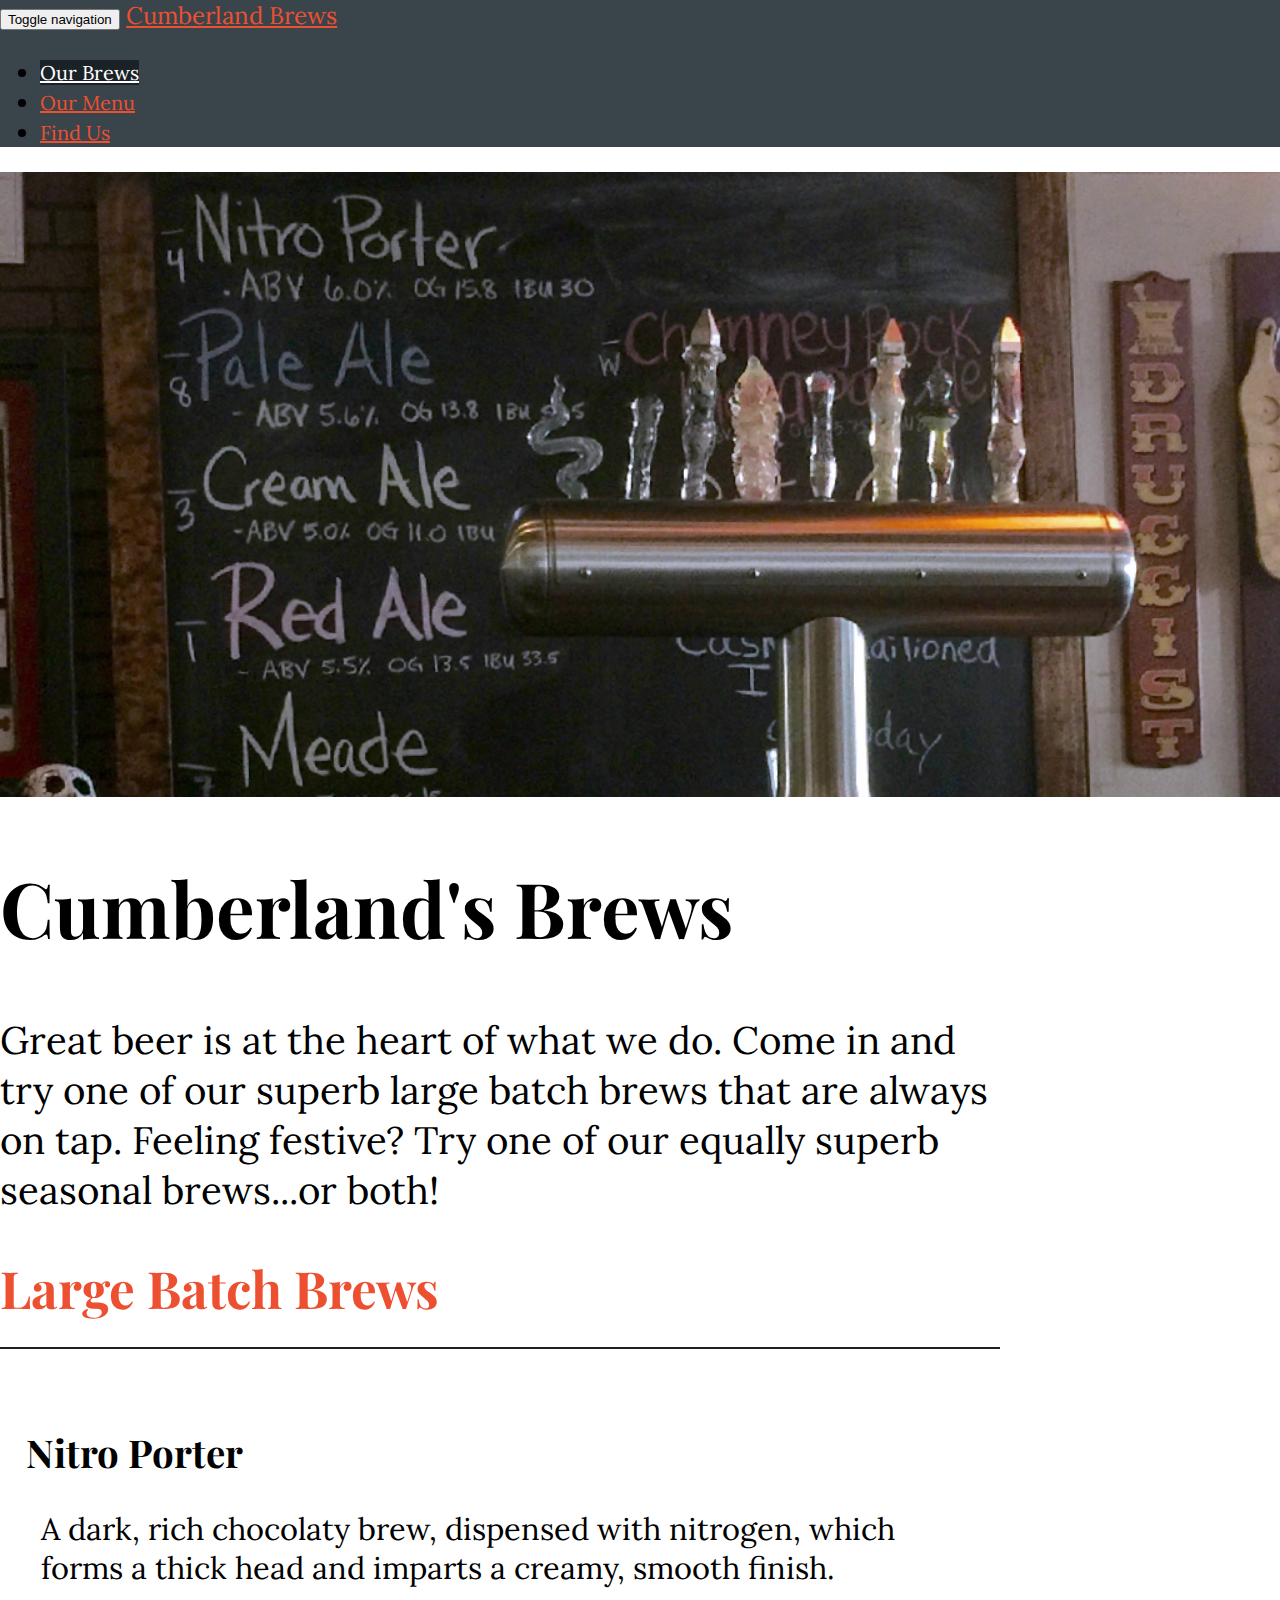
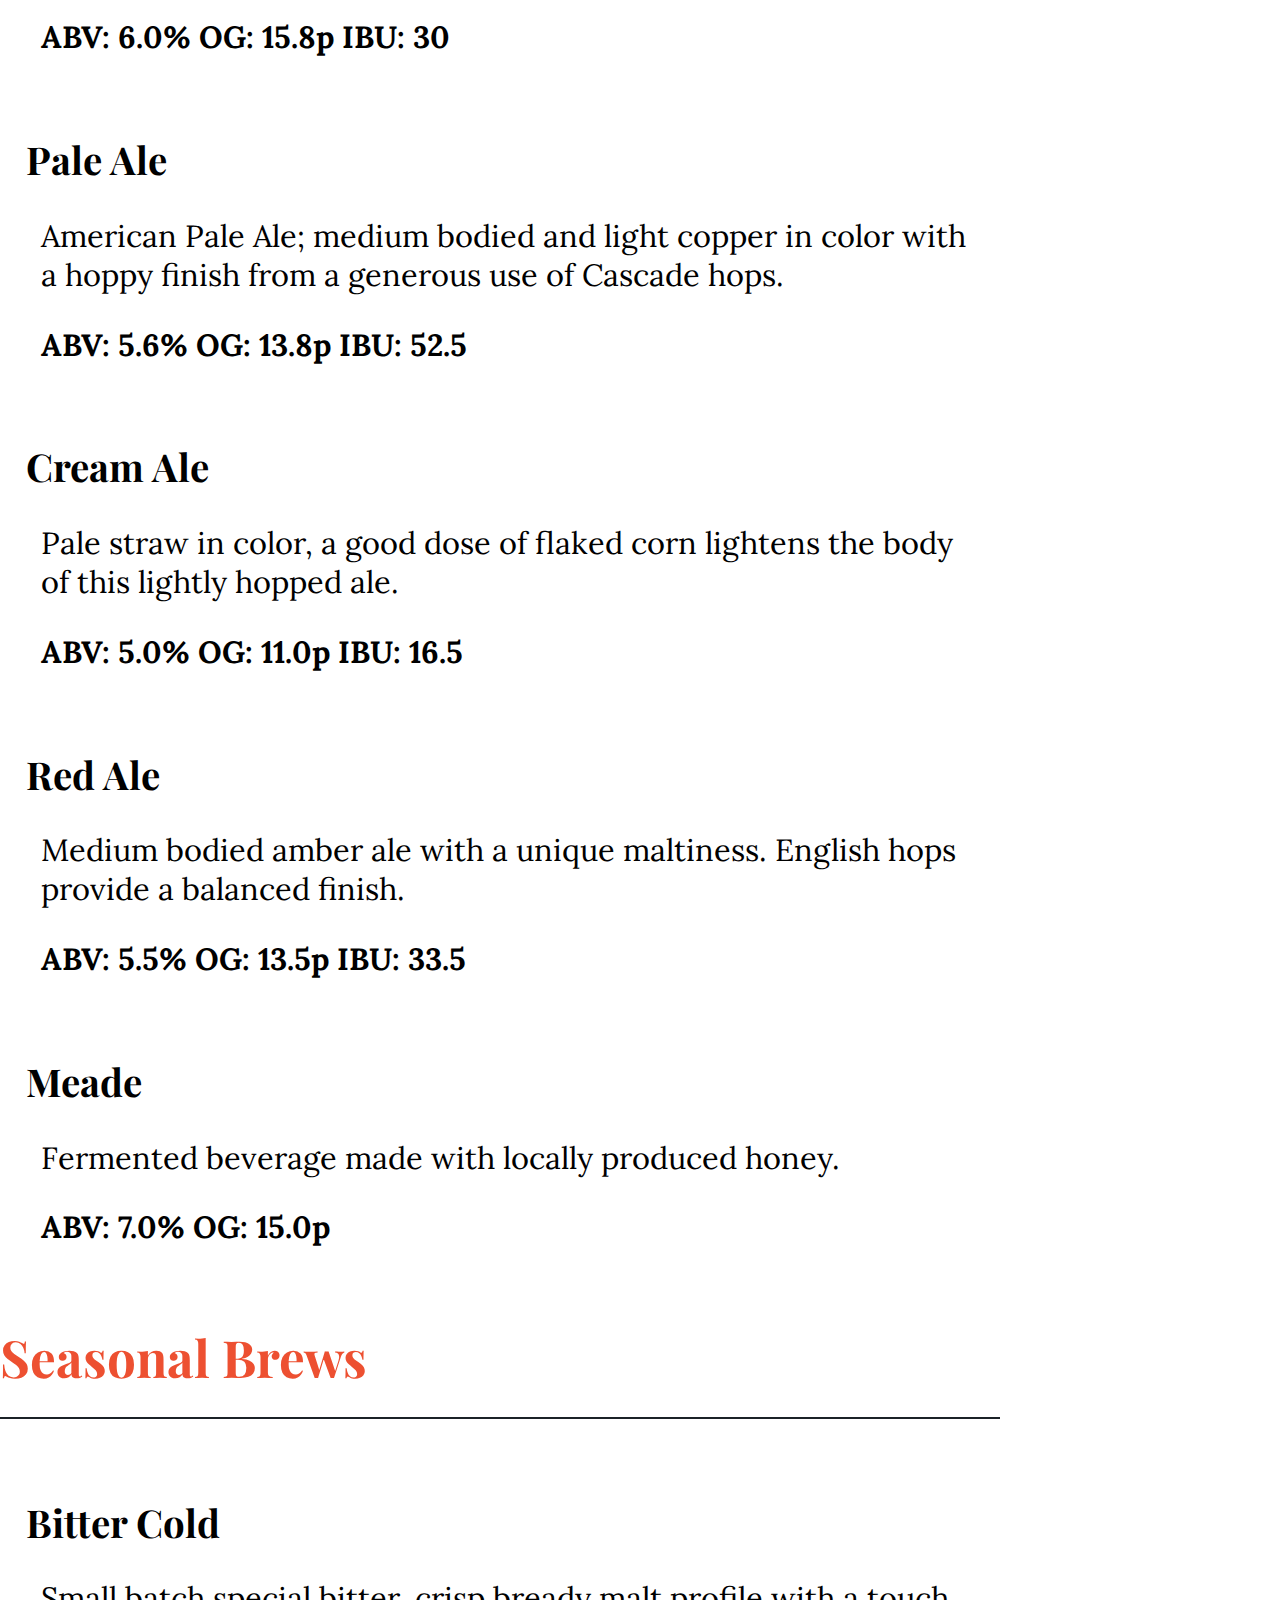
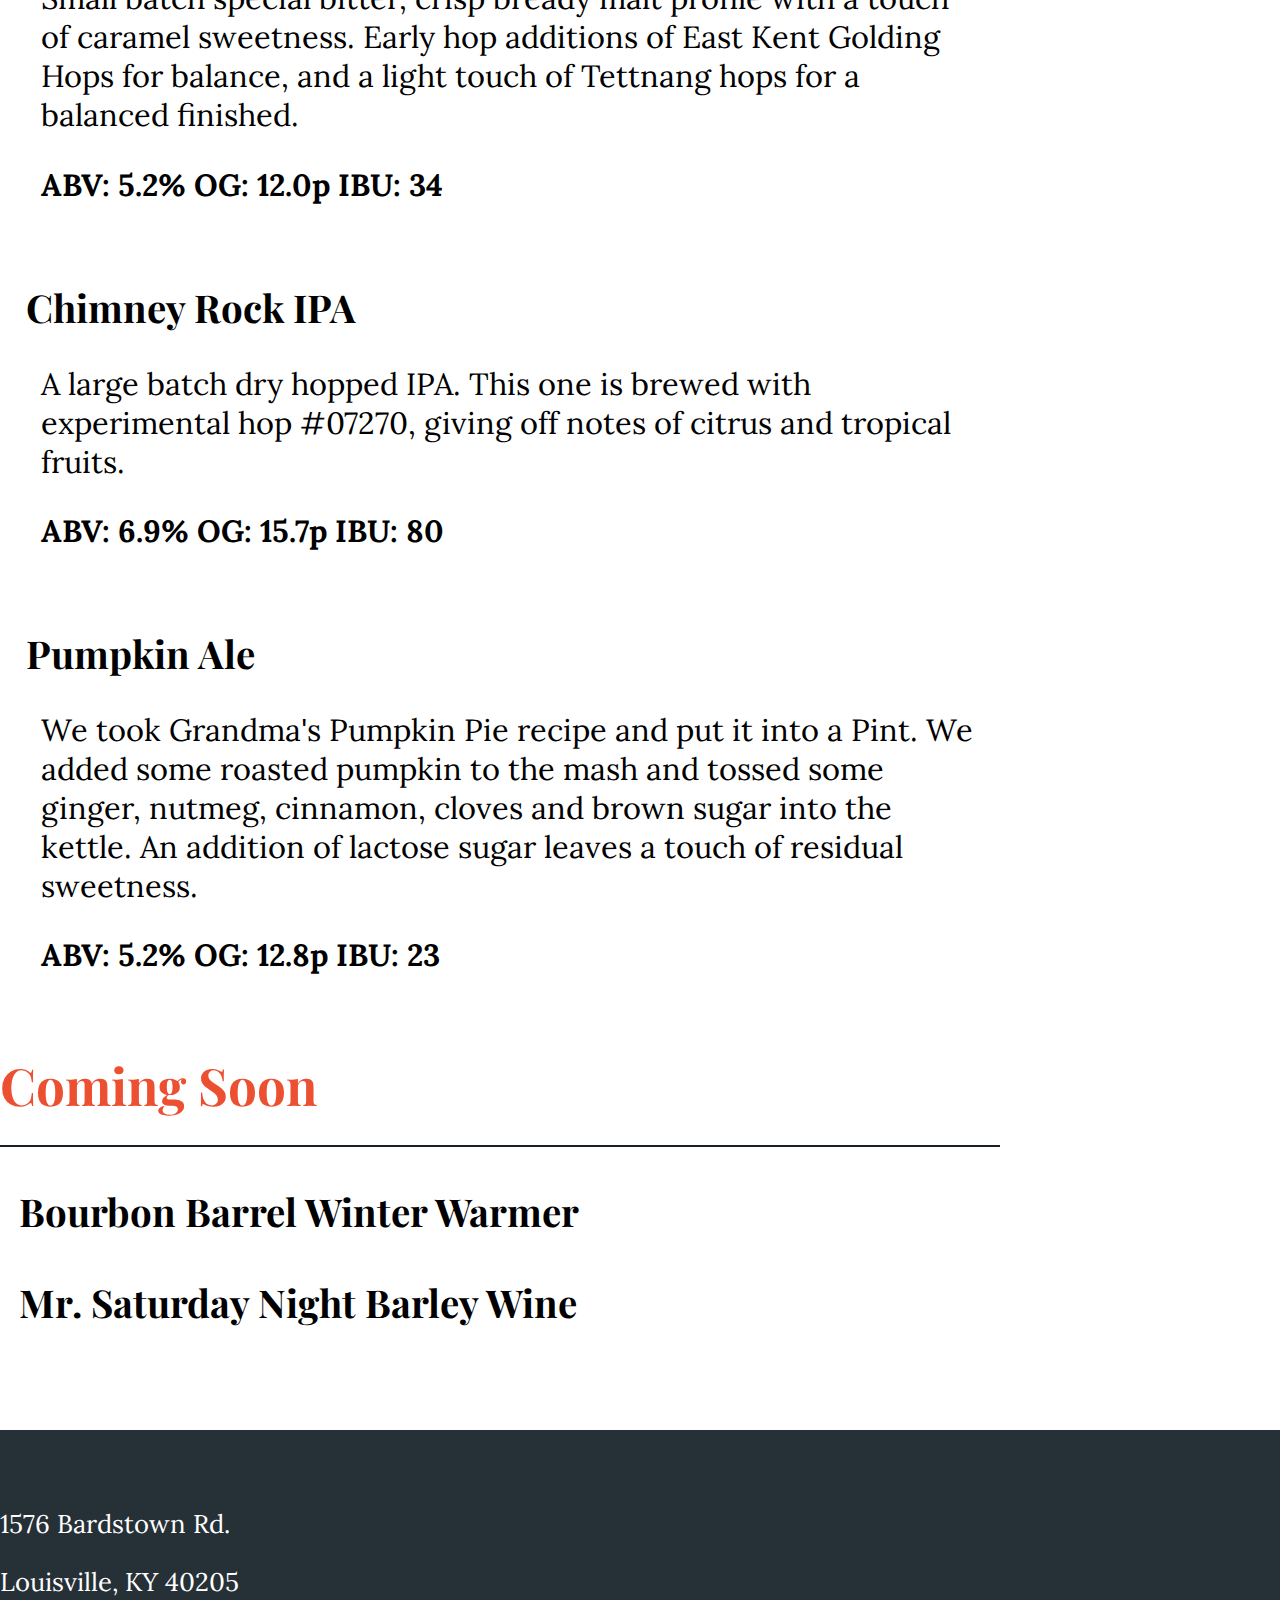
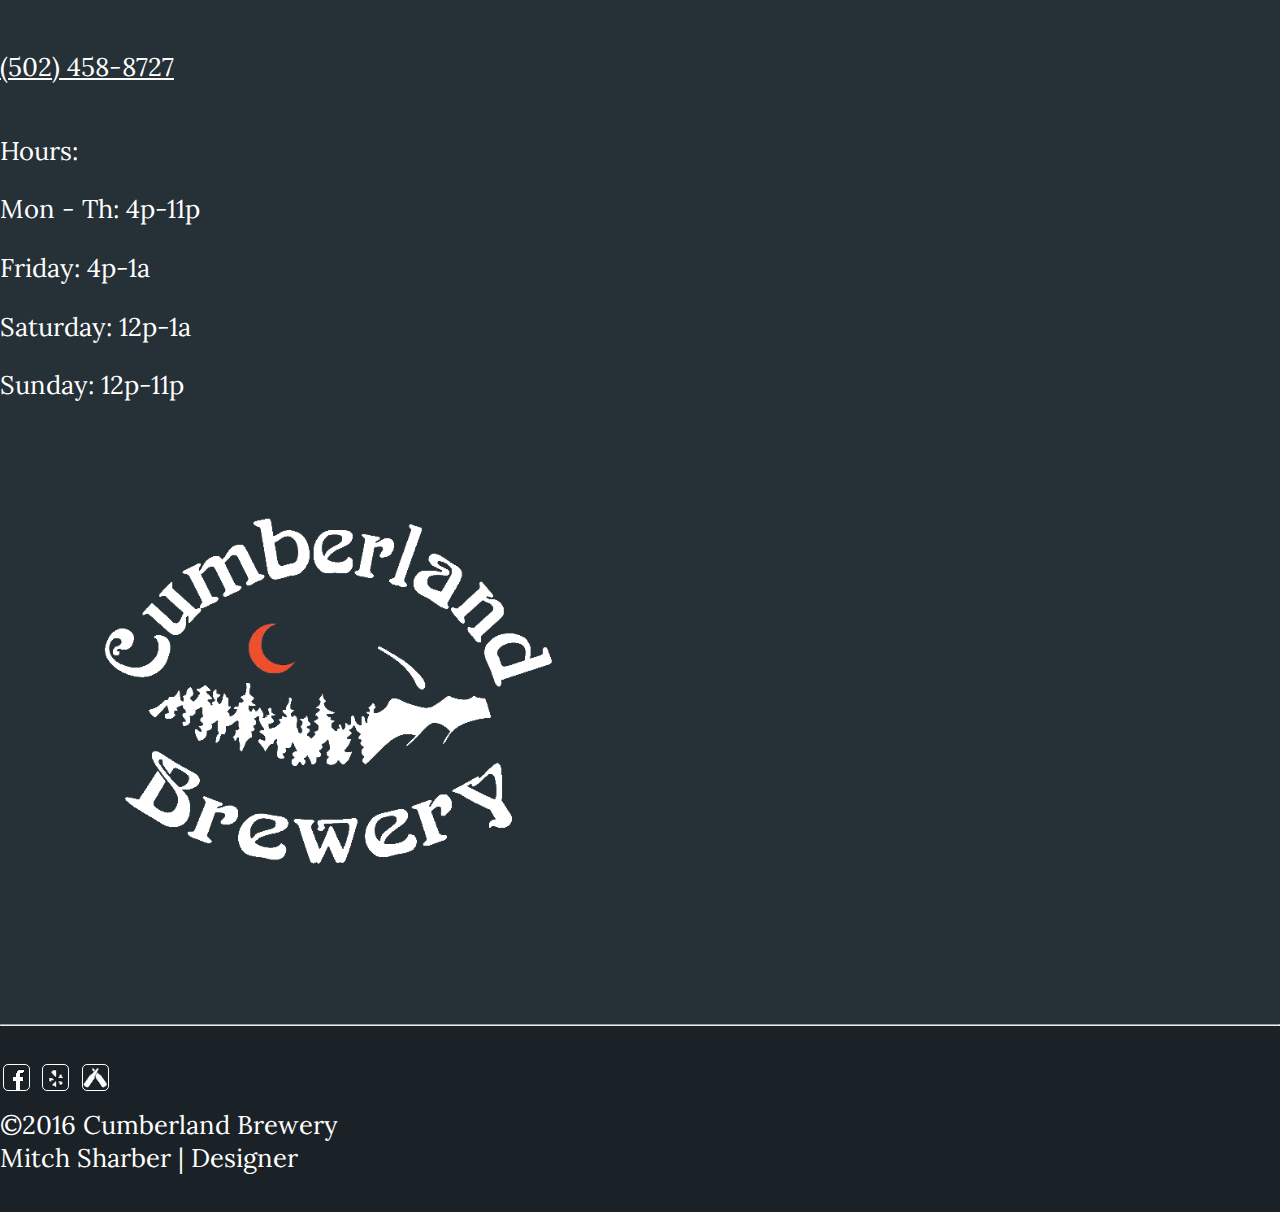
<file: brews.html>
<!DOCTYPE html>
<html>


<head>
	<title>Cumberland Brews | Louisville, KY</title>
	<meta name="viewport" content="width=device-width, initial-scale=1, minimum-scale=1, maximum-scale=1" />

		<!-- CSS Links -->
	<link rel="stylesheet" href="https://maxcdn.bootstrapcdn.com/bootstrap/3.3.6/css/bootstrap.min.css" integrity="sha384-1q8mTJOASx8j1Au+a5WDVnPi2lkFfwwEAa8hDDdjZlpLegxhjVME1fgjWPGmkzs7" crossorigin="anonymous">
	<link href='https://fonts.googleapis.com/css?family=Lora:400,700|Playfair+Display:400,700' rel='stylesheet' type='text/css'>
	<link rel="stylesheet" type="text/css" href="css/main.css">
</head>


<body>

			<!-- Facebook API Script -->
	<div id="fb-root"></div>
	<script>
		(function(d, s, id) {
		  var js, fjs = d.getElementsByTagName(s)[0];
		  if (d.getElementById(id)) return;
		  js = d.createElement(s); js.id = id;
		  js.src = "https://connect.facebook.net/en_US/sdk.js#xfbml=1&version=v2.5&appId=241836819495266";
		  fjs.parentNode.insertBefore(js, fjs);
		}
		(document, 'script', 'facebook-jssdk'));
	</script> <!-- End Facebook Script -->


			<!-- Navbar -->
	<nav class="navbar navbar-inverse navbar-fixed-top" role="navigation">
		<div class="container-fluid">
			<div class="navbar-header">
				<button type="button" class="navbar-toggle collapsed" data-toggle="collapse" data-target="#collapsing-navbar" aria-expanded="false">
					<span class="sr-only">Toggle navigation</span>
					<span class="icon-bar"></span>
					<span class="icon-bar"></span>
					<span class="icon-bar"></span>
				</button>
				<a class="navbar-brand nav-title" href="index.html">Cumberland Brews</a>
			</div>
			<div class="collapse navbar-collapse" id="collapsing-navbar">
				<ul class="nav navbar-nav navbar-right">
					<li><a href="brews.html" id="selected">Our Brews</a></li>
					<li><a href="menu.html">Our Menu</a></li>
					<li><a href="index.html#find">Find Us</a></li>
				</ul>
			</div>
		</div>
	</nav> <!-- End Navbar -->


			<!-- Header Image-->
	<div>
		<img src="img/brews-header.png" class="img-responsive page-header-img" alt="Picture of beer taps with a chalk board in the background listing the various large batch and seasonal beers.">
  </div> <!-- End Header -->


  		<!-- Page Welcome -->
  <div class="container-fluid">
  	<div class="jumbotron page-welcome">
	    <h1>Cumberland's Brews</h1>
	    <p class="lead">Great beer is at the heart of what we do. Come in and try one of our superb large batch brews that are always on tap. Feeling festive? Try one of our equally superb seasonal brews...or both!</p>
    </div>
  </div> <!-- End Page Welcome -->


  		<!-- Brew Feature -->
  <div class="container-fluid page-feature">
  	<div class="row">
  		<div class="col-sm-6">
  			<h1  class="brew-subtitle">Large Batch Brews</h1>
  			<div class="brew-desc">
					<h2 class="brew-name">Nitro Porter</h2>
					<p>A dark, rich chocolaty brew, dispensed with nitrogen, which forms a thick head and imparts a creamy, smooth finish.</p>
					<p><b>ABV: 6.0% OG: 15.8p IBU: 30</b></p>
				</div>
				<div class="brew-desc">
					<h2 class="brew-name">Pale Ale</h2>
					<p>American Pale Ale; medium bodied and light copper in color with a hoppy finish from a generous use of Cascade hops.</p>
					<p><b>ABV: 5.6% OG: 13.8p IBU: 52.5</b></p>
				</div>
				<div class="brew-desc">
					<h2 class="brew-name">Cream Ale</h2>
					<p>Pale straw in color, a good dose of flaked corn lightens the body of this lightly hopped ale.</p>
					<p><b>ABV: 5.0% OG: 11.0p IBU: 16.5</b></p>
				</div>
				<div class="brew-desc">
					<h2 class="brew-name">Red Ale</h2>
					<p>Medium bodied amber ale with a unique maltiness. English hops provide a balanced finish.</p>
					<p><b>ABV: 5.5% OG: 13.5p IBU: 33.5</b></p>
				</div>
				<div class="brew-desc">
					<h2 class="brew-name">Meade</h2>
					<p>Fermented beverage made with locally produced honey.</p>
					<p><b>ABV: 7.0% OG: 15.0p</b></p>
				</div>
  		</div class="brew-desc">
  		<div class="col-sm-6">
  			<h1 class="brew-subtitle">Seasonal Brews</h1>
				<div class="brew-desc">
					<h2 class="brew-name">Bitter Cold</h2>
					<p>Small batch special bitter, crisp bready malt profile with a touch of caramel sweetness. Early hop additions of East Kent Golding Hops for balance, and a light touch of Tettnang hops for a balanced finished.</p>
					<p><b>ABV: 5.2% OG: 12.0p IBU: 34</b></p>
				</div>
				<div class="brew-desc">
					<h2 class="brew-name">Chimney Rock IPA</h2>
					<p>A large batch dry hopped IPA. This one is brewed with experimental hop #07270, giving off notes of citrus and tropical fruits.</p>
					<p><b>ABV: 6.9% OG: 15.7p IBU: 80</b></p>
				</div>
				<div class="brew-desc">
					<h2 class="brew-name">Pumpkin Ale</h2>
					<p>We took Grandma's Pumpkin Pie recipe and put it into a Pint. We added some roasted pumpkin to the mash and tossed some ginger, nutmeg, cinnamon, cloves and brown sugar into the kettle. An addition of lactose sugar leaves a touch of residual sweetness.</p>
					<p><b>ABV: 5.2% OG: 12.8p IBU: 23</b></p>
				</div>
				<div class="coming-soon">
					<h1 class="brew-subtitle">Coming Soon</h1>
					<h2 class="brew-name">Bourbon Barrel Winter Warmer</h2>
					<h2 class="brew-name">Mr. Saturday Night Barley Wine</h2>
				</div>
  		</div>
  	</div>
  </div> <!-- End Brew Feature -->


			<!-- Footer -->
	<footer>

				<!-- Main Footer -->
		<div id="main-footer">
			<div class="container-fluid">
				<div class="row">
					<div class="col-sm-4 col-xs-6 text-center">
						<p>1576 Bardstown Rd.</p>
	  				<p>Louisville, KY 40205</p>
	  				<a href="tel:502-458-8727"><span class="glyphicon glyphicon-earphone"></span> (502) 458-8727</a>
	  				<div class="fb-like" data-href="https://www.facebook.com/pages/Cumberland-Brews/236531969737103" data-layout="button_count" data-action="like" data-show-faces="true" data-share="true">
		  			</div>
					</div>
					<div class="col-sm-4 col-xs-6 text-center">
	  				<p class="lead">Hours:</p>
	  				<p>Mon - Th: 4p-11p</p>
	  				<p>Friday: 4p-1a</p>
	  				<p>Saturday: 12p-1a</p>
	  				<p>Sunday: 12p-11p</p>
	  			</div>
	  			<div class="col-sm-4 col-xs-12 text-center">
			  		<img src="img/cb-logo-trans.png" class="img-responsive cb-logo" alt="Cumberland Brewery logo: 'Cumberland Brewery, Louisville, Kentucky'">
	  			</div>
				</div>
			</div>
		</div> <!-- End Main Footer -->

		<hr>

				<!-- Sub Footer -->
		<div id="sub-footer">
			<div class="container-fluid">
	  		<div class="row">
	  			<div class="col-sm-4 text-center">
	  				<a target="_blank" href="https://www.facebook.com/pages/Cumberland-Brews/236531969737103"><img src="fonts/facebook.png" alt="Facebook social media icon" class="social-icon"></a>
	  				<a target="_blank" href="http://www.yelp.com/biz/cumberland-brews-louisville"><img src="fonts/yelp.png" alt="Yelp social media icon" class="social-icon"></a>
	  				<a target="_blank" href="https://untappd.com/CumberlandBrewery"><img src="fonts/untappd.png" alt="Untappd social media icon" class="social-icon"></a>
	  			</div>
	  			<div class="col-sm-4 text-center">
	  				<p>&copy;2016 Cumberland Brewery</p>
	  			</div>
	  			<div class="col-sm-4 text-center">
	  				<p>Mitch Sharber | Designer</p>
	  			</div>
	  		</div>
	  	</div>
		</div> <!-- End Sub Footer -->

	</footer> <!-- End Footer -->


	<!-- Script Tags -->

		<!-- jQuery Library -->
	<script src="https://ajax.googleapis.com/ajax/libs/jquery/1.11.3/jquery.min.js"></script>

		<!-- Bootstrap JavaScript -->
	<script src="https://maxcdn.bootstrapcdn.com/bootstrap/3.3.6/js/bootstrap.min.js" integrity="sha384-0mSbJDEHialfmuBBQP6A4Qrprq5OVfW37PRR3j5ELqxss1yVqOtnepnHVP9aJ7xS" crossorigin="anonymous"></script>

		<!-- app.js -->
	<script src="js/app.js"></script>

</body>
</html>
</file>
<file: css/main.css>
/* ==============================================
		General Styles
============================================== */

html,
body {
	height: 100%;
	margin: 0;
	padding: 0;
}

body {
	padding-top: 50px;
	font-size: 1.6em;
	position: relative;
}

h1,
h2 {
	font-family: 'Playfair Display', serif;
	font-weight: 700;
}

p,
a {
	font-family: 'Lora', serif;
}

hr {
	margin: 0;
}

.break {
	border: 3px solid #1b2227;
	margin-top: 2em;
	margin-bottom: 4em;
}

.container-fluid {
	max-width: 1000px;
}

.center-align {
	margin: 0 auto;
}




/* ==============================================
		Navbar Styles
============================================== */

.navbar-inverse {
	background-color: rgb(37,48,55);
}

.navbar-inverse .navbar-brand,
.navbar-inverse .navbar-nav li a {
	color: #ed5031;
}

.navbar-inverse .navbar-brand {
	font-size: 24px;
}

.navbar-inverse .navbar-nav li a {
	font-size: 20px;
}

.navbar-inverse .navbar-nav li a:hover {
	color: #ed5031;
	background-color: #1b2227;
}

#selected  {
	color: #fff;
	background-color: #1b2227;
}

.navbar-toggle:hover {
	background-color: #253037;
}




/* ==============================================
		Layout Styles
============================================== */


	/* Home Page
	=================================== */

#welcome-feature {
	background-color: transparent;
}

.home-feature {
	background-color: rgba(68,88,101,.4);
}

.home-feature h2 {
	font-size: 2.5em;
	text-shadow: 1px 1px 1px #1b2227;
	color: #ed5031;
}



	/* Find Feature
	=================================== */

.find-feature {
	background-color: rgba(68,88,101,.4);
	padding-top: 2em;
	padding-bottom: 3em;
	margin-bottom: 3em;
	margin-top: 3em;
}

.find-feature h1 {
	margin-bottom: 1em;
	font-size: 2.5em;
	text-shadow: 1px 1px 1px #1b2227;
	color: #ed5031;
}

.find-header {
	margin-bottom: 3em;
}

.fb-page {
	margin-bottom: 3em;
}

.board {
	margin: 1em 0;
}



/* Map Styles
	=================================== */

#map {
	margin-right: auto;
	margin-left: auto;
	margin-bottom: .5em;
	width: 95%;
	height: 400px;
}

#directions-widget {
	background-color: #fff;
	margin: 15px;
	padding: 5px;
	box-shadow: 1px 1px 2px -2px,
							-1px 1px 2px -2px,
							-1px -1px 2px -2px,
							1px -1px 2px -2px;
}

.direct-input {
	display: block;
	font-size: 1.3em;
	margin: 2px;
	padding: 5px;
	border-radius: 3px;
	border: none;
	box-shadow: 2px 2px 5px -2px;
}

.direct-input:focus {
	outline: none;
	border: 2px solid #fff;
}

#right-panel {
  font-family: 'Roboto','sans-serif';
  line-height: 30px;
  padding-left: 10px;
  height: 100%;
  margin: 0 auto;
  width: 100%;
  overflow: auto;
}

#right-panel select, #right-panel input {
  font-size: 15px;
}

#right-panel select {
  width: 100%;
}

#right-panel i {
  font-size: 12px;
}



	/* Brew & Menu Pages (Shared Styles)
	=================================== */

.page-header-img {
	width: 100%;
}

.page-welcome {
	background: transparent;
}

.page-welcome h1 {
	margin-bottom: .75em;
	font-size: 3em;
}



	/* Brew Page
	=================================== */

.page-feature {
	margin-bottom: 4em;
}

.brew-subtitle {
	margin-top: 1em;
	padding-bottom: .5em;
	color: #ed5031;
	border-bottom: 2px solid #1b2227;
}

.brew-desc {
	margin: 3em 1em;
}

.brew-name {
	margin-bottom: .75em;
}

.brew-desc p {
	font-size: 1.2em;
	margin-left: .5em;
}

.coming-soon .brew-name {
	margin-top: 1em;
	margin-left: .5em;
}



	/* Menu Page
	=================================== */

.nav-pills {
	display: flex;
	flex-wrap: wrap;
	justify-content: center;
	margin-top: 1em;
	margin-bottom: 4em;
}

.nav-pills li {
	margin-top: .5em;
}

.nav-pills li a {
	font-size: 1.25em;
	border: 1px solid #303e47;
	background-color: #1b2227;
	color: #fff;
}

.nav-pills li a:hover {
	background-color: #303e47;
}

.nav-pills li a:focus {
	background-color: #303e47;
}

.menu h2 {
	font-size: 1.5em;
}

.menu p {
	font-size: 1.2em;
}

.menu-items {
	margin-top: 2em;
	border-top: 1px solid;
	padding-top: 1em;
}

.price {
	margin-top: 10px;
}

#sand-toppings {
	padding: 1em 0;
}

.special-header {
	margin-bottom: 1em;
}

.back-to-top {
	display: inline;
	background: none;
	margin: 0 2px 470px auto;
	padding: 5px;
	position: fixed;
	bottom: 0;
	right: 0;
	z-index: 99;
	display: none;
	text-decoration: none;
}

.glyphicon-triangle-top {
	font-size: 1.25em;
	color: #253037;
}




/* ==============================================
		Footer Styles
============================================== */

footer {
	z-index: 200;
}

#main-footer {
	color: #fff;
	background-color: #253037;
	padding: 2em 0;
}

#main-footer .lead {
	margin-bottom: 10px;
}

#main-footer a {
	display: block;
	color: #fff;
	margin-top: 2em;
	margin-bottom: 2em;
}

#sub-footer {
	color: #fff;
	background-color: #1b2227;
	padding: 1.5em 0;
}

#sub-footer p {
	margin: 0;
}




/* ==============================================
		Pics & Icon Styles
============================================== */

#cb-nav-logo {
	display: inline-block;
	width: 5%;
}

.cb-logo {
	width: 30%;
	border-radius: 50%;
	margin: 1em auto;
}

.social-icon {
	border: 1px solid #fff;
	border-radius: 5px;
	margin: 0 3px 10px;
}

.navigate-icon {
	width: 50px;
}

#menu-header {
	height: 500px;
	width: 100%;
	background: url('../img/menu-header.png') no-repeat center;
	background-size: cover;
}

.board {
	box-shadow: 3px 3px 15px 2px #000;
}




/* ==============================================
		Button Styles
============================================== */

.feature-button {
	text-align: center;
	margin-top: 3em;
	margin-bottom: 2em;
}

.button {
	padding: .5em;
	color: #fff;
	font-size: 1.5em;
	border-radius: 5px;
	background-color: rgba(37,48,55, .8);
	box-shadow: -4px 4px 10px -4px #253037,
						 	-4px -4px 10px -4px #253037,
							4px -4px 10px -4px #253037,
							4px 4px 10px -4px #253037;
}

.button:hover {
	color: #ed5031;
	text-decoration: none;
	background-color: rgba(37,48,55,.9);
	box-shadow: -4px 4px 10px -1px #253037,
							-4px -4px 10px -1px #253037,
							4px -4px 10px -1px #253037,
							4px 4px 10px -1px #253037;
}

.button:active {
	box-shadow: -4px 4px 10px -7px #253037,
							-4px -4px 10px -7px #253037,
							4px -4px 10px -7px #253037,
							4px 4px 10px -7px #253037;
}

.direct-btn {
	background-color: #acacac;
	margin: 2px;
}

.collapse-btn {
	color: #fff;
	padding: 3px 6px;
	background-color: rgba(37,48,55, .8);
}

.direct-btn,
.collapse-btn {
	border-radius: 5px;
	box-shadow: -1px 1px 10px -6px #253037,
						 	-1px -1px 10px -6px #253037,
							1px -1px 10px -6px #253037,
							1px 1px 10px -6px #253037;
}

.direct-btn:hover,
.collapse-btn:hover {
	outline: none;
	box-shadow: -1px 1px 10px -4px #253037,
							-1px -1px 10px -4px #253037,
							1px -1px 10px -4px #253037,
							1px 1px 10px -4px #253037;
}

.collapse-btn:hover {
	text-decoration: none;
	color: #fff;
}

.direct-btn:active,
.collapse-btn:active {
	outline: none;
	box-shadow: -1px 1px 10px -9px #253037,
							-1px -1px 10px -9px #253037,
							1px -1px 10px -9px #253037,
							1px 1px 10px -9px #253037;
}

.collapse-btn:focus {
	text-decoration: none;
	color: #fff;
}

.direct-btn:focus,
.collapse-btn:focus {
	outline: none;
}





/* 
   ===========================================
   ===========================================
								Media Queries
   ===========================================
   =========================================== 
*/



/* ==============================================
		Medium Screen Sizes
============================================== */

@media (min-width: 767px) {

	/* General Styles
	=================================== */

	body {
		padding-top: 0;
	}

	/* Navbar Styles
	=================================== */

	.navbar-inverse {
		background-color: rgba(37,48,55,0.9);
	}

	/* Layout Styles
	=================================== */

	#welcome-feature h1 {
		margin-bottom: .75em;
		font-size: 4.5em;
	}

	.jumbotron p {
		font-size: 1.5em;
	}

	/* Menu Styles
	=================================== */

	.nav-pills li a {
		margin: 0 .5em; 
	}

	.menu h2 {
		font-size: 1.5em;
	}

	.menu p {
		font-size: 1.2em;
	}

	.cb-logo {
		width: 65%;
	}


	/* Map Styles
	=================================== */
	#map {
		width: 500px;
	}

}


/* ==============================================
		Large Screen Sizes
============================================== */

@media (min-width: 768px) {

	.back-to-top {
		margin: 0 30px 330px auto;
	}

	.glyphicon-triangle-top {
		font-size: 2.75em;
	}
}

@media (min-width: 991px) {

	/* Brew Page
	=================================== */

	.brew-subtitle {
		margin-top: 0;
	}

	/* Map Styles
	=================================== */

	#map {
		width: 470px;
		height: 450px;
	}

	/* Pics & Logo Styles
	=================================== */

	.fb-logo {
		width: 400px;
		height: 450px;
	}

	

}

@media (min-width: 1280px) {

	.carousel-inner>.item>img {
		margin-right: auto;
		margin-left: auto;
	}

	#my-carousel {
		background-color: rgba(68,88,101,.4);
	}
}
</file>
